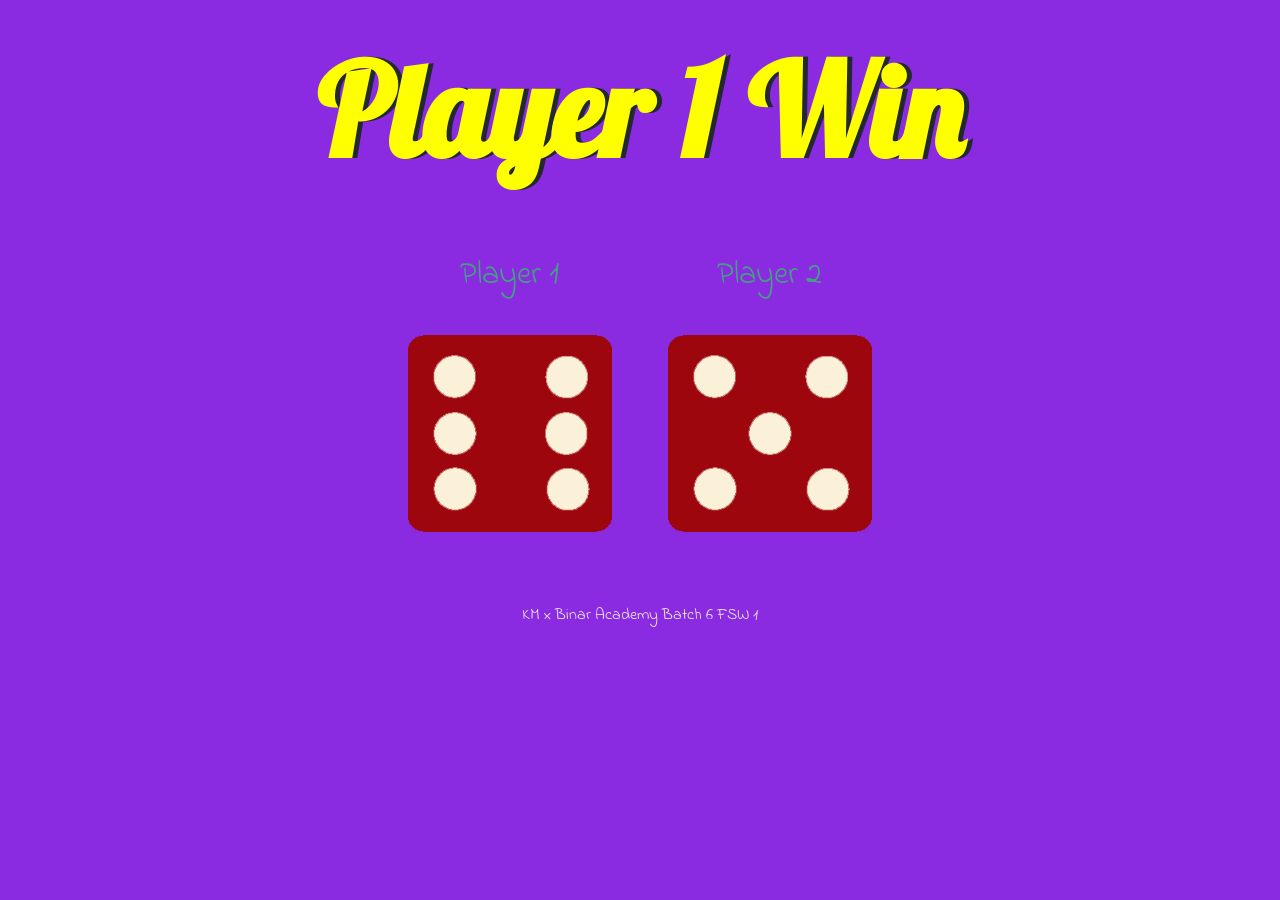
<file: index.html>
<!DOCTYPE html>
<html lang="en" dir="ltr">
  <head>
    <meta charset="utf-8" />
    <title>Dicee</title>
    <link rel="stylesheet" href="style.css" />
    <link
      href="https://fonts.googleapis.com/css?family=Indie+Flower|Lobster"
      rel="stylesheet"
    />
  </head>
  <body>
    <div class="container">
      <h1>Refresh Me</h1>

      <div class="dice">
        <p>Player 1</p>
        <img class="" src="" />
      </div>

      <div class="dice">
        <p>Player 2</p>
        <img class="img2" src="" />
      </div>
    </div>

    <!-- Rafli Kharisma Akbar-->

    <footer>KM x Binar Academy Batch 6 FSW 1</footer>
    <script src="index.js"></script>
  </body>
</html>
</file>
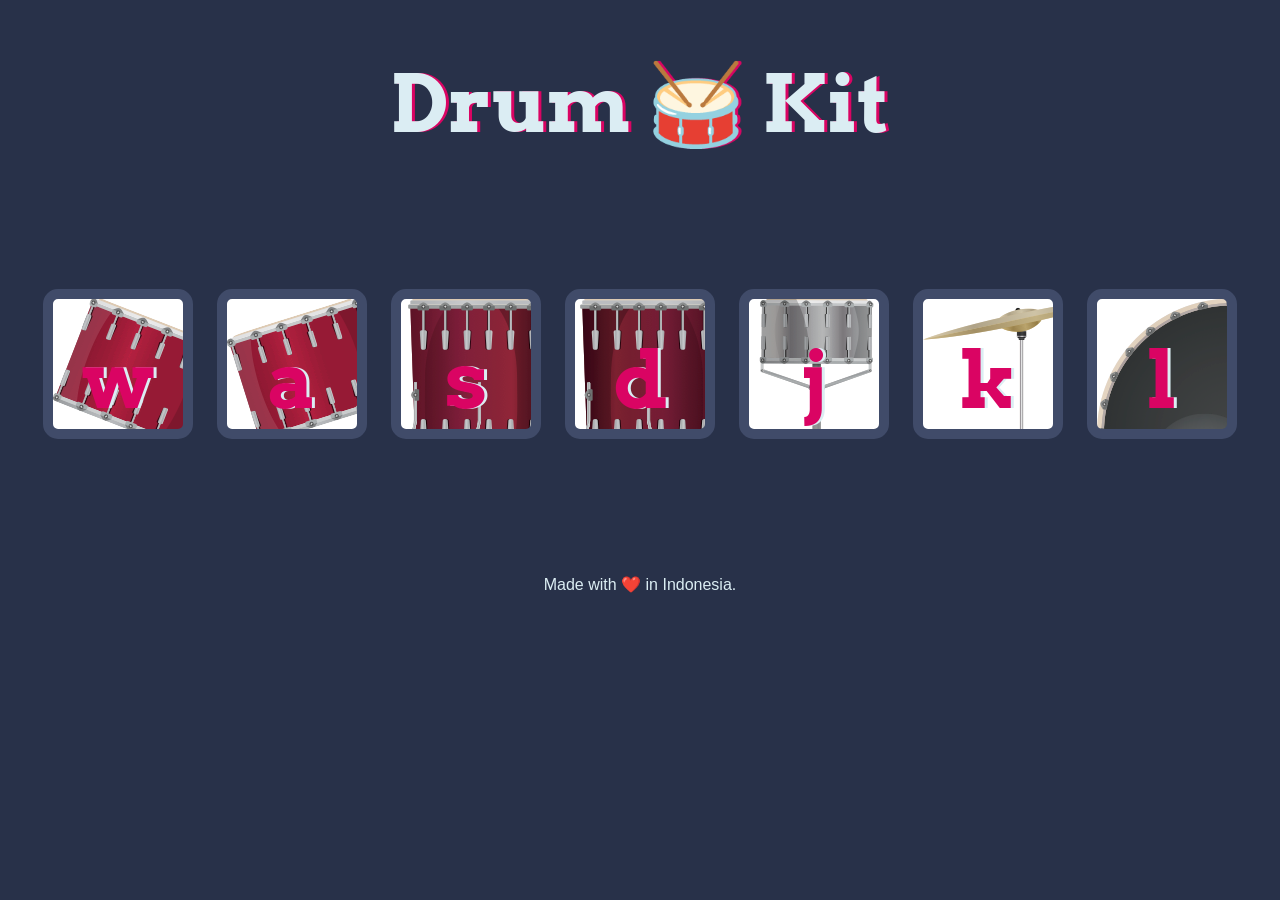
<file: CH2-07-03-2024-dom-part2/index.html>
<!DOCTYPE html>
<html lang="en" dir="ltr">
  <head>
    <meta charset="utf-8" />
    <title>Drum Kit</title>
    <link rel="stylesheet" href="styles.css" />
    <link
      href="https://fonts.googleapis.com/css?family=Arvo"
      rel="stylesheet"
    />
  </head>

  <body>
    <h1 id="title">Drum 🥁 Kit</h1>
    <div class="set">
      <button class="w drum">w</button>
      <button class="a drum">a</button>
      <button class="s drum">s</button>
      <button class="d drum">d</button>
      <button class="j drum">j</button>
      <button class="k drum">k</button>
      <button class="l drum">l</button>
    </div>

    <footer>Made with ❤️ in Indonesia.</footer>
    <script src="index.js"></script>
  </body>
</html>
</file>
<file: style.css>
.container {
  width: 70%;
  margin: auto;
  text-align: center;
}

.dice {
  text-align: center;
  display: inline-block;
}

body {
  background-color: blueviolet;
}

h1 {
  margin: 30px;
  font-family: "Lobster", cursive;
  text-shadow: 5px 0 #232931;
  font-size: 8rem;
  color: yellow;
}

p {
  font-size: 2rem;
  color: #43a182;
  font-family: "Indie Flower", cursive;
}

img {
  width: 80%;
}

footer {
  margin-top: 5%;
  color: #eeeeee;
  text-align: center;
  font-family: "Indie Flower", cursive;
}
</file>
<file: CH2-07-03-2024-dom-part2/styles.css>
body {
  text-align: center;
  background-color: #283149;
}

h1 {
  font-size: 5rem;
  color: #dbedf3;
  font-family: "Arvo", cursive;
  text-shadow: 3px 0 #da0463;
}

footer {
  color: #dbedf3;
  font-family: sans-serif;
}

.w {
  background-image: url("images/tom1.png");
}

.a {
  background-image: url("images/tom2.png");
}

.s {
  background-image: url("images/tom3.png");
}

.d {
  background-image: url("images/tom4.png");
}

.j {
  background-image: url("images/snare.png");
}

.k {
  background-image: url("images/crash.png");
}

.l {
  background-image: url("images/kick.png");
}

.set {
  margin: 10% auto;
}

.game-over {
  background-color: red;
  opacity: 0.8;
}

.pressed {
  box-shadow: 0 3px 4px 0 #dbedf3;
  opacity: 0.5;
}

.red {
  color: red;
}

.drum {
  outline: none;
  border: 10px solid #404b69;
  font-size: 5rem;
  font-family: "Arvo", cursive;
  line-height: 2;
  font-weight: 900;
  color: #da0463;
  text-shadow: 3px 0 #dbedf3;
  border-radius: 15px;
  display: inline-block;
  width: 150px;
  height: 150px;
  text-align: center;
  margin: 10px;
  background-color: white;
}

.text-animation {
  color: white;
}
</file>
